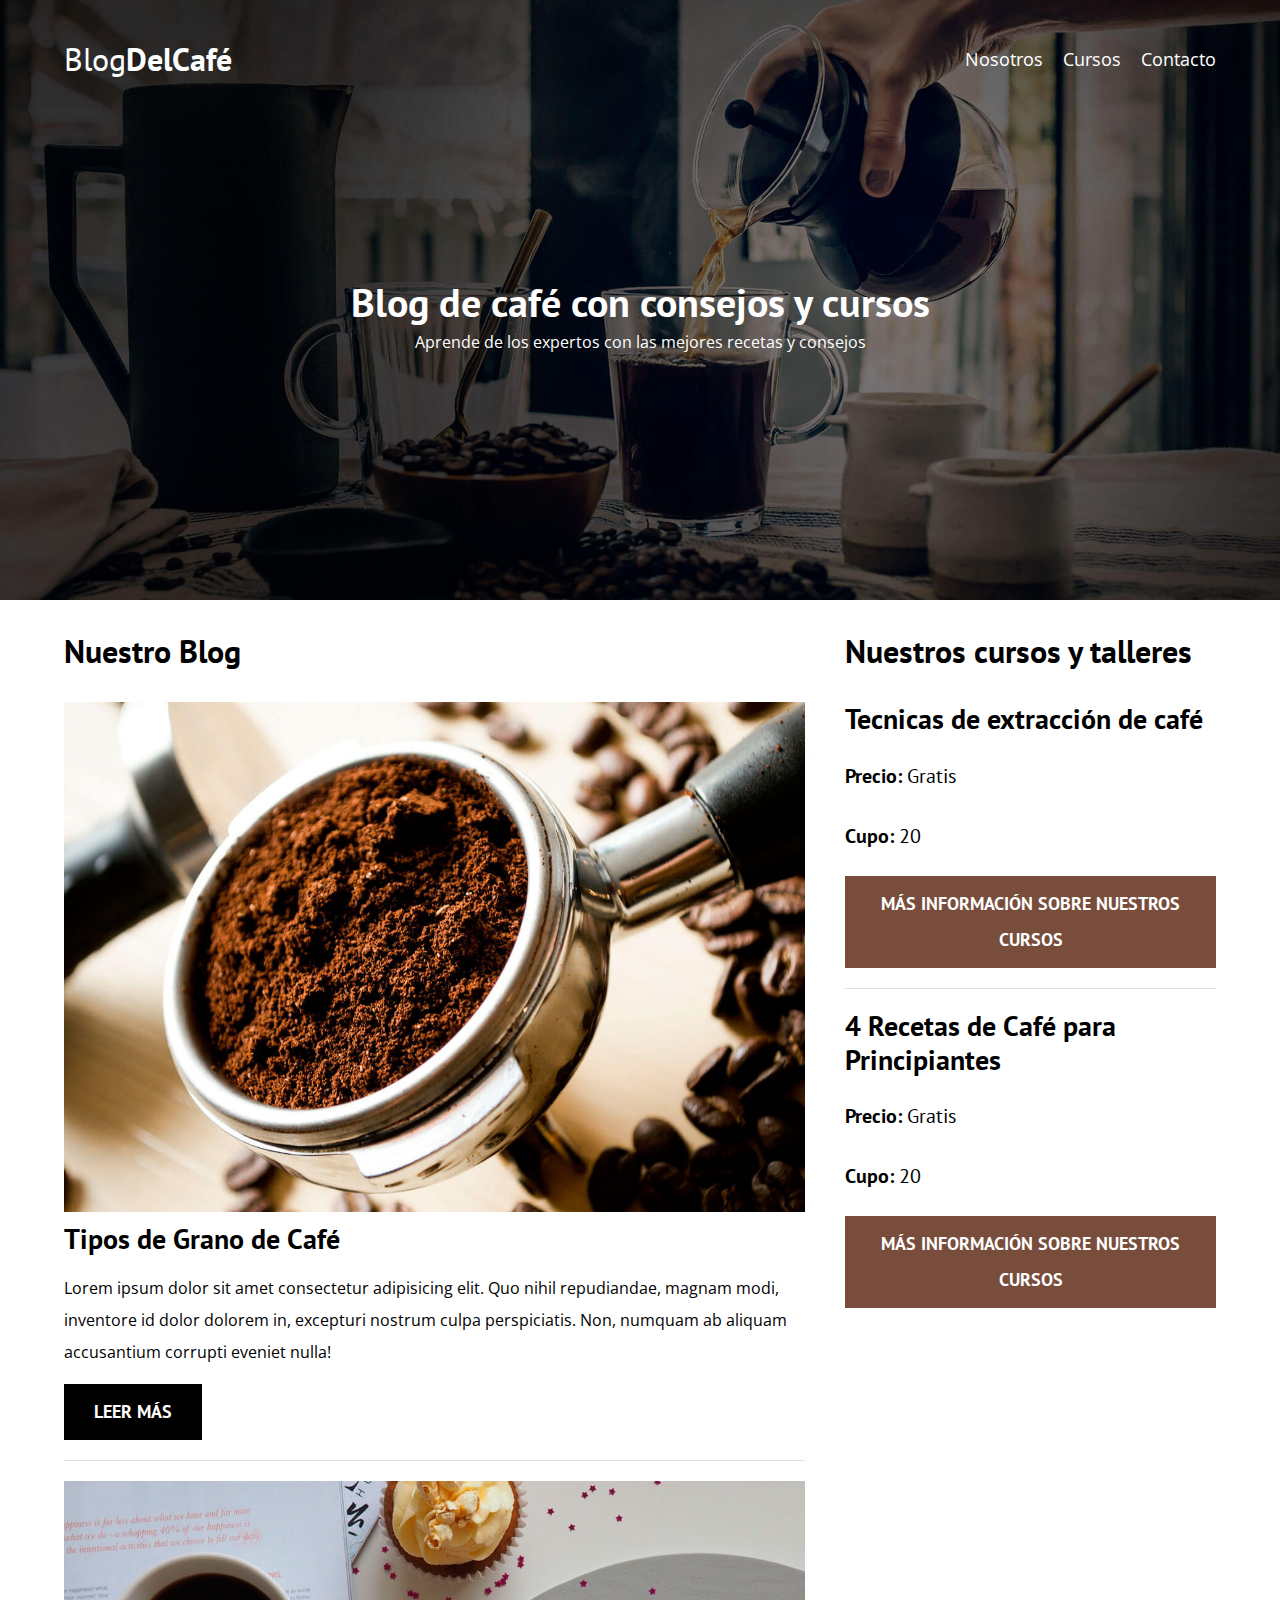
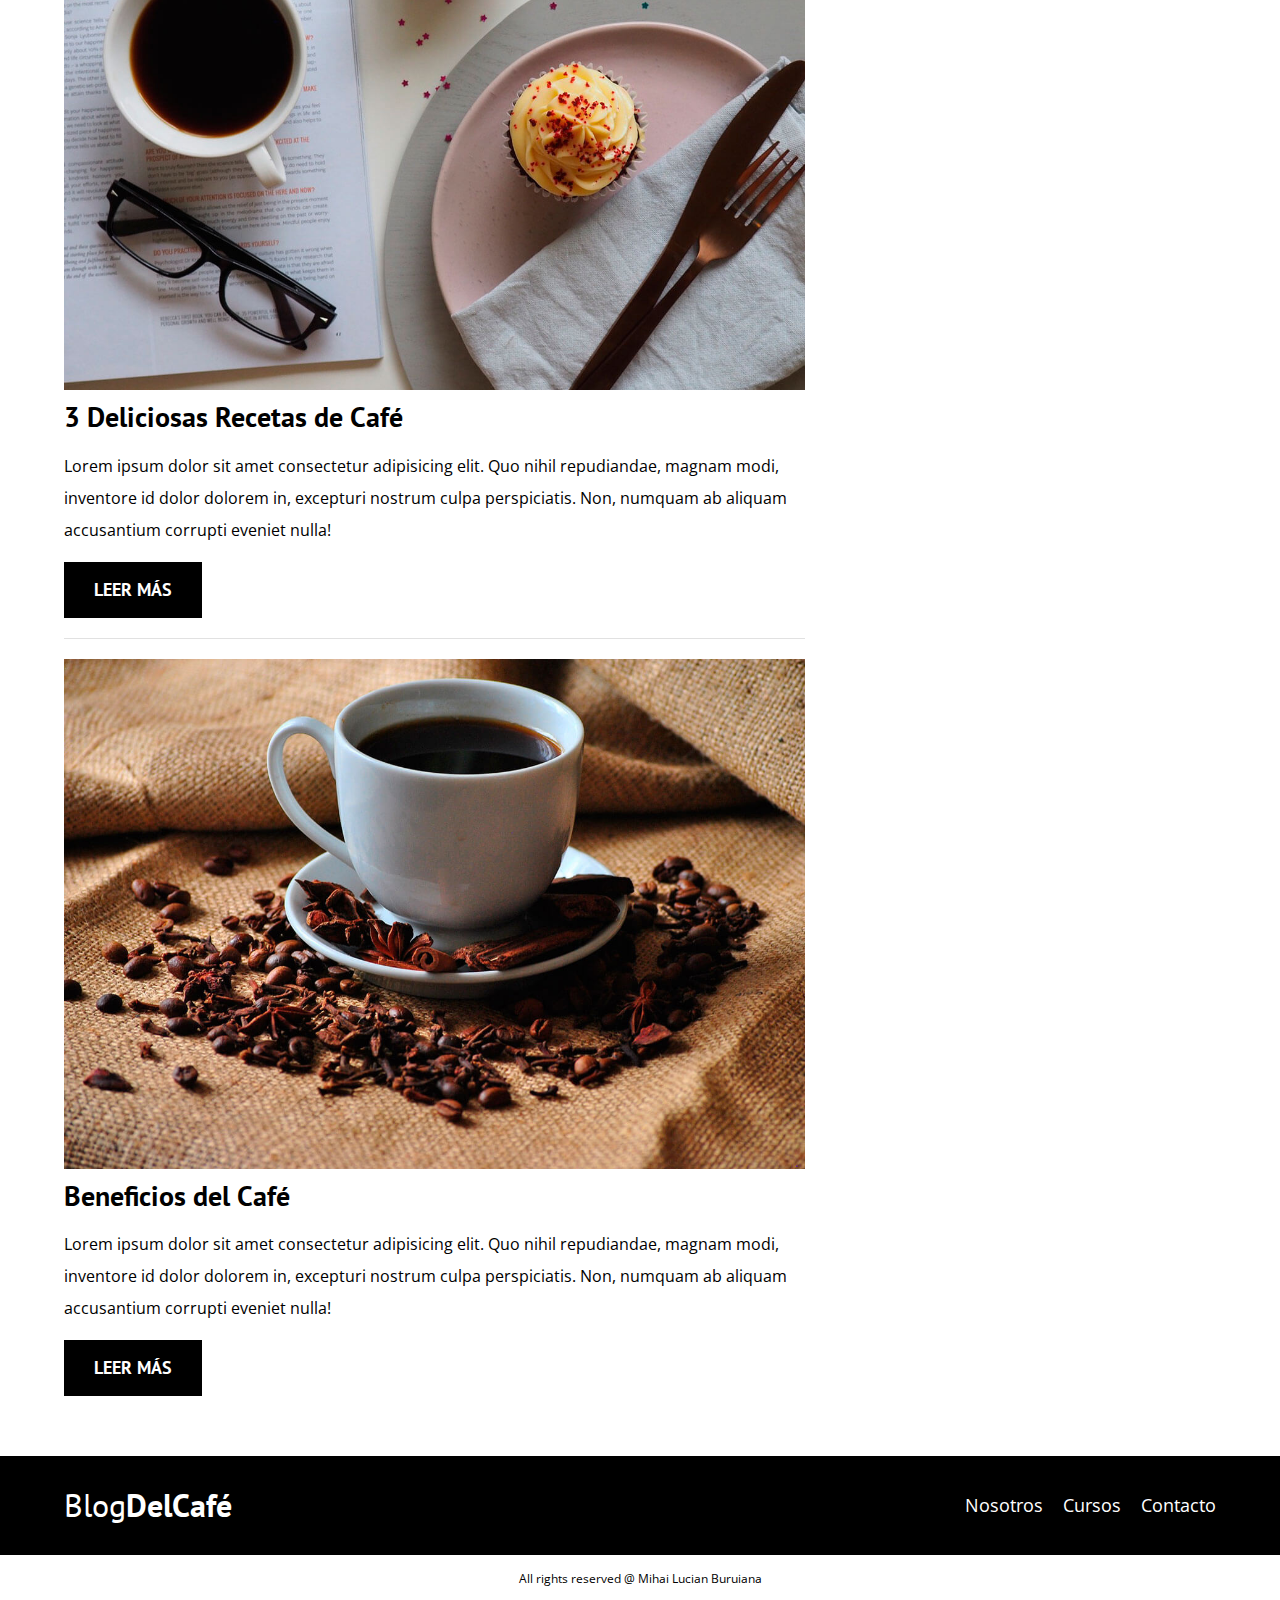
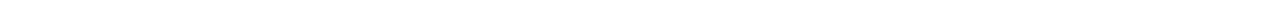
<file: index.html>
<!DOCTYPE html>
<html lang="en">

<head>
    <meta charset="UTF-8">
    <meta http-equiv="X-UA-Compatible" content="IE=edge">
    <meta name="viewport" content="width=device-width, initial-scale=1.0">

    <!--fonts-->
    <link rel="preconnect" href="https://fonts.googleapis.com">
    <link rel="preconnect" href="https://fonts.gstatic.com" crossorigin>
    <link href="https://fonts.googleapis.com/css2?family=Open+Sans&display=swap" rel="stylesheet">
    <link rel="preconnect" href="https://fonts.googleapis.com">
    <link rel="preconnect" href="https://fonts.gstatic.com" crossorigin>
    <link href="https://fonts.googleapis.com/css2?family=Open+Sans&family=PT+Sans:wght@400;700&display=swap"
        rel="stylesheet">


    <title>Blog del Café</title>

    <!--prefetch-->
    <link rel="prefetch" href="nosotros.html" as="document">

    <!--preload-->
    <link rel="preload" href="css/styles.css" as="style">
    <link rel="stylesheet" href="css/styles.css">

    <link rel="preload"
        href="https://fonts.googleapis.com/css2?family=Open+Sans&family=PT+Sans:wght@400;700&display=swap" as="font"
        crossorigin="crossorigin">
    <link href="https://fonts.googleapis.com/css2?family=Open+Sans&family=PT+Sans:wght@400;700&display=swap"
        rel="stylesheet">

    <link rel="preload" href="css/normalize.css" as="style">
    <link rel="stylesheet" href="css/normalize.css">


</head>



<body>

    <header class="header">

        <div class="header__contenedor contenedor">

            <div class="header__barra">

                <a href="index.html">
                    <h1 class="logo__nombre no-margin centrar-texto">Blog<span class="logo__bold">DelCafé</span></h1>
                </a>

                <nav class="navegacion">

                    <a href="nosotros.html" class="navegacion__enlace">Nosotros</a>
                    <a href="cursos.html" class="navegacion__enlace">Cursos</a>
                    <a href="contacto.html" class="navegacion__enlace">Contacto</a>
                </nav>

            </div>

        </div>

        <div class="header__texto">
            <h2 class="no-margin">Blog de café con consejos y cursos</h2>
            <p class="no-margin">Aprende de los expertos con las mejores recetas y consejos</p>

        </div>

    </header>

    <div class="contenedor contenido-principal">
        <main class="blog">
            <h3>Nuestro Blog</h3>

            <article class="entrada">
                <div class="entrada__imagen"> <img src="img/blog1.jpg" alt="imagen1"></div>
                <div class="entrada__contenido">

                    <h4 class="no-margin">Tipos de Grano de Café</h4>
                    <p>Lorem ipsum dolor sit amet consectetur adipisicing elit. Quo nihil repudiandae, magnam modi,
                        inventore id dolor dolorem in, excepturi nostrum culpa perspiciatis. Non, numquam ab aliquam
                        accusantium corrupti eveniet nulla!</p>

                    <a class="boton boton--primario" href="entrada.html">Leer más</a>
                </div>

            </article>


            <article class="entrada">
                <div class="entrada__imagen"> <img src="img/blog2.jpg" alt="imagen1"></div>
                <div class="entrada__contenido">

                    <h4 class="no-margin">3 Deliciosas Recetas de Café</h4>
                    <p>Lorem ipsum dolor sit amet consectetur adipisicing elit. Quo nihil repudiandae, magnam modi,
                        inventore id dolor dolorem in, excepturi nostrum culpa perspiciatis. Non, numquam ab aliquam
                        accusantium corrupti eveniet nulla!</p>

                    <a class="boton boton--primario" href="entrada.html">Leer más</a>
                </div>

            </article>



            <article class="entrada">
                <div class="entrada__imagen"> <img src="img/blog3.jpg" alt="imagen1"></div>
                <div class="entrada__contenido">

                    <h4 class="no-margin">Beneficios del Café</h4>
                    <p>Lorem ipsum dolor sit amet consectetur adipisicing elit. Quo nihil repudiandae, magnam modi,
                        inventore id dolor dolorem in, excepturi nostrum culpa perspiciatis. Non, numquam ab aliquam
                        accusantium corrupti eveniet nulla!</p>

                    <a class="boton boton--primario" href="entrada.html">Leer más</a>
                </div>

            </article>











        </main>

        <aside class="sidebar">
            <h3>Nuestros cursos y talleres </h3>

            <ul class="cursos no-padding">
                <li class="widget-curso">
                    <h4 class="no-margin">Tecnicas de extracción de café</h4>

                    <p class="widget-curso__label">Precio:
                        <span class="widget-curso__info">Gratis</span>
                    </p>

                    <p class="widget-curso__label">Cupo:
                        <span class="widget-curso__info">20</span>
                    </p>

                    <a class="boton boton--secundario href=" entrada.html">Más información sobre nuestros cursos</a>
                </li>

                <li class="widget-curso">
                    <h4 class="no-margin">4 Recetas de Café para Principiantes</h4>

                    <p class="widget-curso__label">Precio:
                        <span class="widget-curso__info">Gratis</span>
                    </p>

                    <p class="widget-curso__label">Cupo:
                        <span class="widget-curso__info">20</span>
                    </p>

                    <a class="boton boton--secundario href=" entrada.html">Más información sobre nuestros cursos</a>
                </li>


            </ul>


            </article>


        </aside>



    </div>


    <footer class="footer">

        <div class="contenedor contenedor__footer centrar-texto">

            <a href="index.html">
                <h1 class="logo__nombre no-margin">Blog<span class="logo__bold">DelCafé</span></h1>
            </a>
            <nav class="navegacion">

                <a href="nosotros.html" class="navegacion__enlace">Nosotros</a>
                <a href="cursos.html" class="navegacion__enlace">Cursos</a>
                <a href="contacto.html" class="navegacion__enlace">Contacto</a>
            </nav>


        </div>
    </footer>
    <div class="container-footer">
        <p class="rights">All rights reserved @ Mihai Lucian Buruiana</p>

    </div>





</body>

</html>
</file>
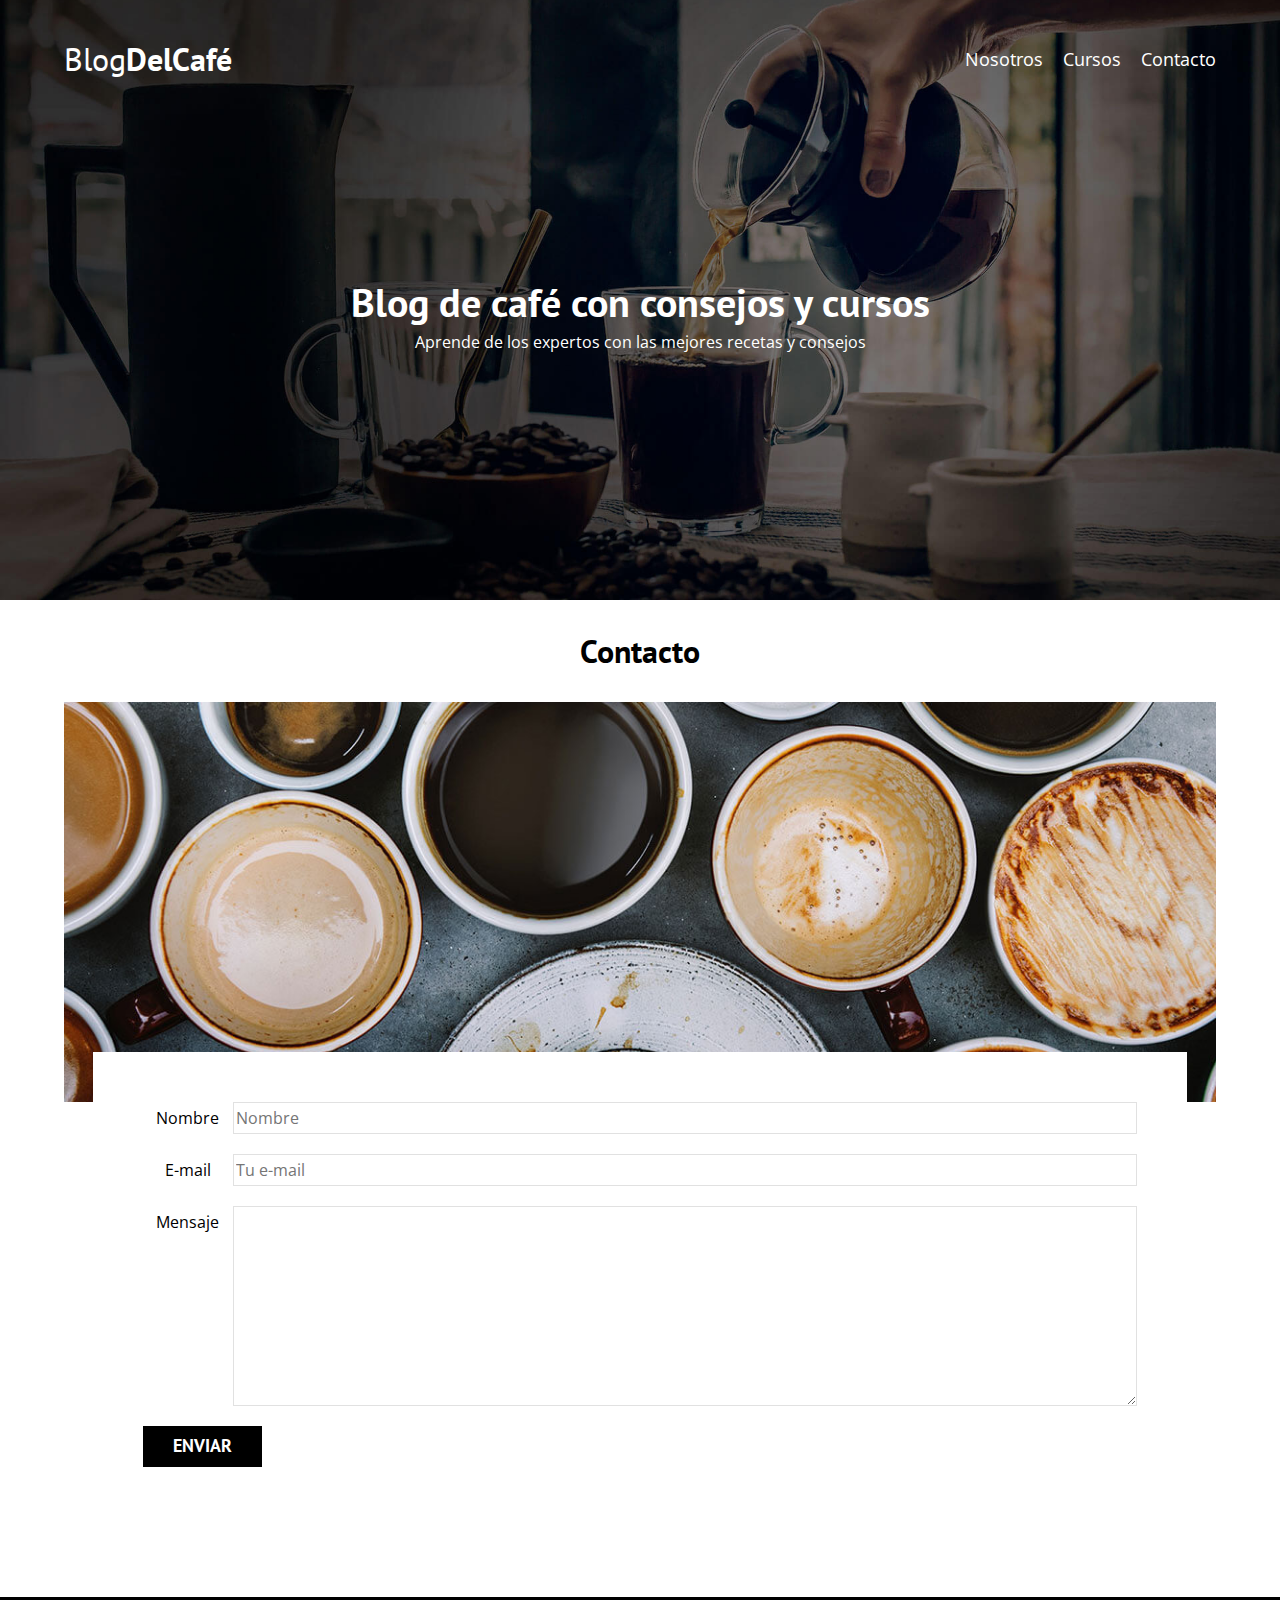
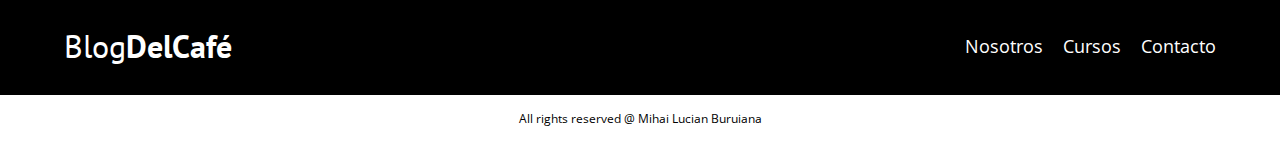
<file: contacto.html>
<!DOCTYPE html>
<html lang="en">

<head>
    <meta charset="UTF-8">
    <meta http-equiv="X-UA-Compatible" content="IE=edge">
    <meta name="viewport" content="width=device-width, initial-scale=1.0">

    <!--fonts-->
    <link rel="preconnect" href="https://fonts.googleapis.com">
    <link rel="preconnect" href="https://fonts.gstatic.com" crossorigin>
    <link href="https://fonts.googleapis.com/css2?family=Open+Sans&display=swap" rel="stylesheet">
    <link rel="preconnect" href="https://fonts.googleapis.com">
    <link rel="preconnect" href="https://fonts.gstatic.com" crossorigin>
    <link href="https://fonts.googleapis.com/css2?family=Open+Sans&family=PT+Sans:wght@400;700&display=swap"
        rel="stylesheet">


    <title>Blog del Café</title>

    <!--stylsheets-->
    <link rel="stylesheet" href="css/styles.css">
    <link rel="stylesheet" href="css/normalize.css">


</head>



<body>

    <header class="header">

        <div class="header__contenedor contenedor">

            <div class="header__barra">

                <a href="index.html">
                    <h1 class="logo__nombre no-margin centrar-texto">Blog<span class="logo__bold">DelCafé</span></h1>
                </a>

                <nav class="navegacion">

                    <a href="nosotros.html" class="navegacion__enlace">Nosotros</a>
                    <a href="cursos.html" class="navegacion__enlace">Cursos</a>
                    <a href="contacto.html" class="navegacion__enlace">Contacto</a>
                </nav>

            </div>

        </div>

        <div class="header__texto">
            <h2 class="no-margin">Blog de café con consejos y cursos</h2>
            <p class="no-margin">Aprende de los expertos con las mejores recetas y consejos</p>

        </div>

    </header>



    <main class="contenedor contenido-principal--contacto">
        <h3 class="centrar-texto">Contacto</h3>
        <div class="contacto__contenido">
            <div class="contacto__imagen"></div>
            <div class="formulario">

                <form>
                    <div class="campo">
                        <label  class="campo__label" for="nombre">Nombre</label>
                        <input class="campo__field" type="text" placeholder="Nombre" id="nombre">
                    </div>

                    <div class="campo">
                        <label class="campo__label" for="email">E-mail</label>
                        <input class="campo__field" type="email" placeholder="Tu e-mail" id="email">
                    </div>
                    <div class="campo">
                        <label class="campo__label" for="mensaje">Mensaje</label>
                        <textarea class="campo__field campo__field--textarea" id="mensaje"></textarea>
                    </div>

                    <div class="campo">
                        <input class="boton boton--primario" type="submit" value="Enviar">
                    </div>

                </form>
            </div>
        </div>


        </div>


    </main>








    <footer class="footer">

        <div class="contenedor contenedor__footer centrar-texto">

            <a href="index.html">
                <h1 class="logo__nombre no-margin">Blog<span class="logo__bold">DelCafé</span></h1>
            </a>
            <nav class="navegacion">

                <a href="nosotros.html" class="navegacion__enlace">Nosotros</a>
                <a href="cursos.html" class="navegacion__enlace">Cursos</a>
                <a href="contacto.html" class="navegacion__enlace">Contacto</a>
            </nav>

            
        </div>
        
    </footer>

    <div class="container-footer">
        <p class="rights">All rights reserved @ Mihai Lucian Buruiana</p>

    </div>



</body>

</html>
</file>
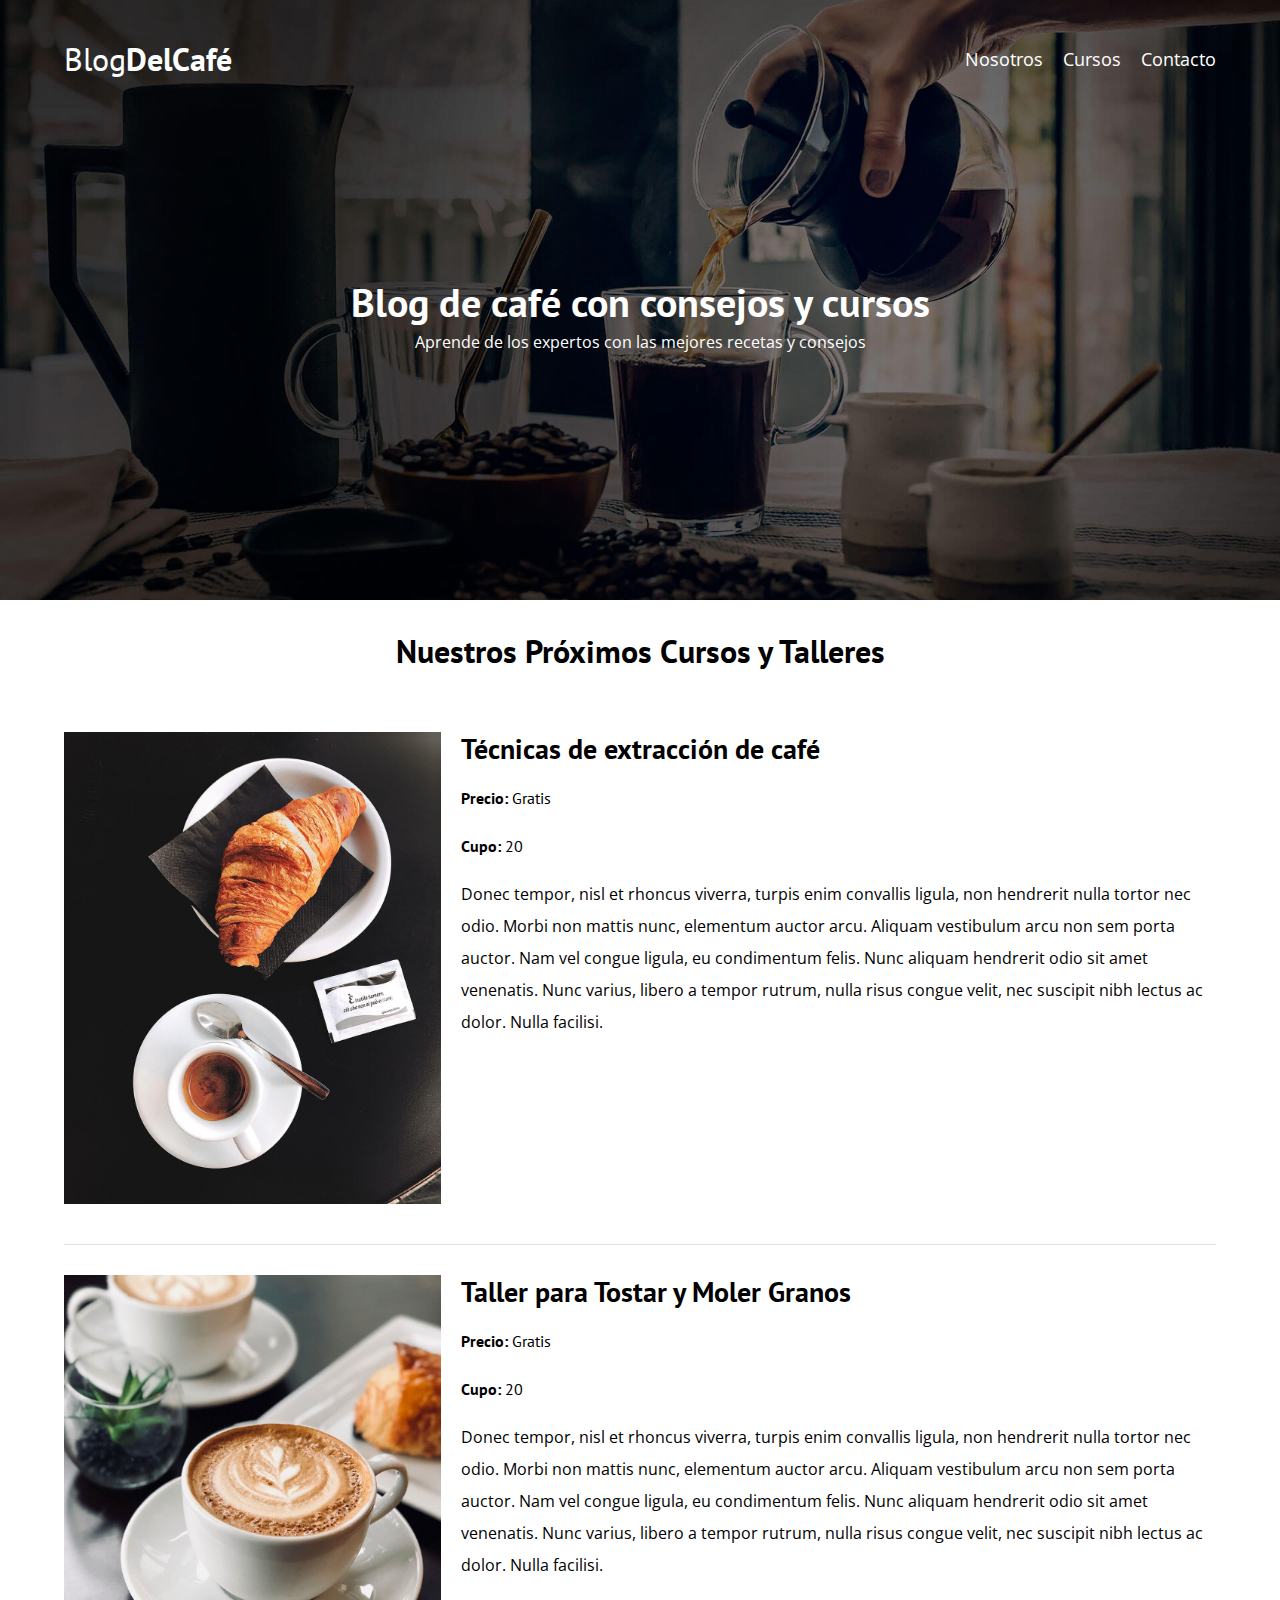
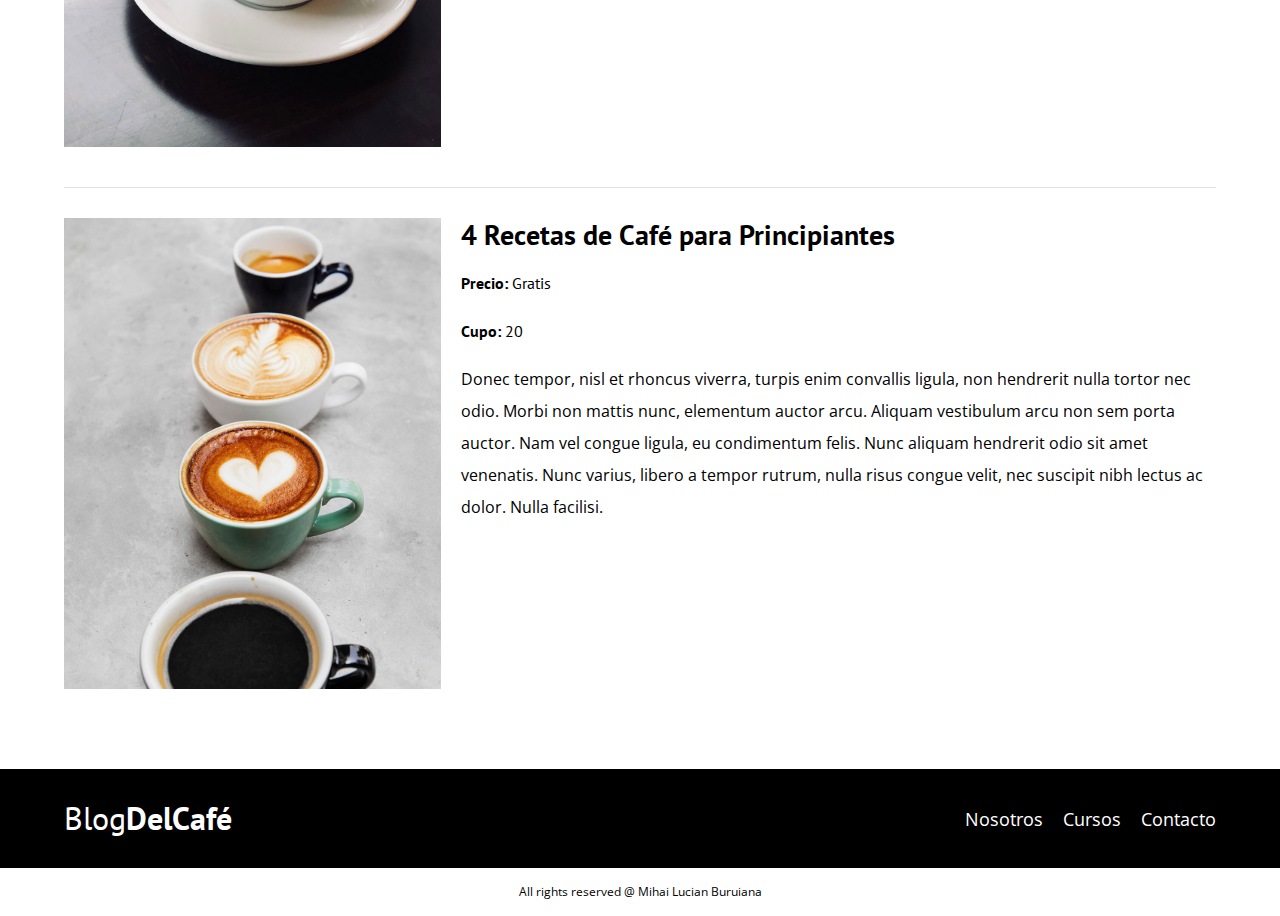
<file: cursos.html>
<!DOCTYPE html>
<html lang="en">

<head>
    <meta charset="UTF-8">
    <meta http-equiv="X-UA-Compatible" content="IE=edge">
    <meta name="viewport" content="width=device-width, initial-scale=1.0">

    <!--fonts-->
    <link rel="preconnect" href="https://fonts.googleapis.com">
    <link rel="preconnect" href="https://fonts.gstatic.com" crossorigin>
    <link href="https://fonts.googleapis.com/css2?family=Open+Sans&display=swap" rel="stylesheet">
    <link rel="preconnect" href="https://fonts.googleapis.com">
    <link rel="preconnect" href="https://fonts.gstatic.com" crossorigin>
    <link href="https://fonts.googleapis.com/css2?family=Open+Sans&family=PT+Sans:wght@400;700&display=swap"
        rel="stylesheet">


    <title>Blog del Café</title>

    <!--stylsheets-->
    <link rel="stylesheet" href="css/styles.css">
    <link rel="stylesheet" href="css/normalize.css">

</head>

<body>


    <header class="header">

        <div class="header__contenedor contenedor">

            <div class="header__barra">

                <a href="index.html">
                    <h1 class="logo__nombre no-margin centrar-texto">Blog<span class="logo__bold">DelCafé</span></h1>
                </a>

                <nav class="navegacion">

                    <a href="nosotros.html" class="navegacion__enlace">Nosotros</a>
                    <a href="cursos.html" class="navegacion__enlace">Cursos</a>
                    <a href="contacto.html" class="navegacion__enlace">Contacto</a>
                </nav>

            </div>

        </div>

        <div class="header__texto">
            <h2 class="no-margin">Blog de café con consejos y cursos</h2>
            <p class="no-margin">Aprende de los expertos con las mejores recetas y consejos</p>

        </div>

    </header>


    <main class="contenedor-cursos contenedor">
        <h3 class="centrar-texto">Nuestros Próximos Cursos y Talleres</h3>

        <div class="cursos__contenido">


            <div class="cursos__imagen">
                <img src="img/curso1.jpg" alt="curso1">
            </div>

            <div class="curso__texto">

                        <h4 class="no-margin"> Técnicas de extracción de café</h4>

                        <p class="curso__label">Precio:
                            <span class="curso__info">Gratis</span>
                        </p>

                        <p class="curso__label">Cupo:
                            <span class="curso__info">20</span>
                        </p>


                        <p class="curso__descripcion">
                            Donec tempor, nisl et rhoncus viverra, turpis enim convallis ligula, non hendrerit nulla
                            tortor nec odio. Morbi non mattis nunc, elementum auctor arcu. Aliquam vestibulum arcu non
                            sem porta auctor. Nam vel congue ligula, eu condimentum felis. Nunc aliquam hendrerit odio
                            sit amet venenatis. Nunc varius, libero a tempor rutrum, nulla risus congue velit, nec
                            suscipit nibh lectus ac dolor. Nulla facilisi.</p>
                        
            </div><!--.curso-informacion-->

        </div><!--.curso-->


        <div class="cursos__contenido">


            <div class="cursos__imagen">
                <img src="img/curso2.jpg" alt="curso1">
            </div>

            <div class="curso__texto">

                        <h4 class="no-margin"> Taller para Tostar y Moler Granos</h4>

                        <p class="curso__label">Precio:
                            <span class="curso__info">Gratis</span>
                        </p>

                        <p class="curso__label">Cupo:
                            <span class="curso__info">20</span>
                        </p>


                        <p class="curso__descripcion">
                            Donec tempor, nisl et rhoncus viverra, turpis enim convallis ligula, non hendrerit nulla
                            tortor nec odio. Morbi non mattis nunc, elementum auctor arcu. Aliquam vestibulum arcu non
                            sem porta auctor. Nam vel congue ligula, eu condimentum felis. Nunc aliquam hendrerit odio
                            sit amet venenatis. Nunc varius, libero a tempor rutrum, nulla risus congue velit, nec
                            suscipit nibh lectus ac dolor. Nulla facilisi.</p>
                        
            </div><!--.curso-informacion-->

        </div><!--.curso-->


        <div class="cursos__contenido">


            <div class="cursos__imagen">
                <img src="img/curso3.jpg" alt="curso1">
            </div>

            <div class="curso__texto">

                        <h4 class="no-margin"> 4 Recetas de Café para Principiantes</h4>

                        <p class="curso__label">Precio:
                            <span class="curso__info">Gratis</span>
                        </p>

                        <p class="curso__label">Cupo:
                            <span class="curso__info">20</span>
                        </p>


                        <p class="curso__descripcion">
                            Donec tempor, nisl et rhoncus viverra, turpis enim convallis ligula, non hendrerit nulla
                            tortor nec odio. Morbi non mattis nunc, elementum auctor arcu. Aliquam vestibulum arcu non
                            sem porta auctor. Nam vel congue ligula, eu condimentum felis. Nunc aliquam hendrerit odio
                            sit amet venenatis. Nunc varius, libero a tempor rutrum, nulla risus congue velit, nec
                            suscipit nibh lectus ac dolor. Nulla facilisi.</p>
                        
            </div><!--.curso-informacion-->

        </div><!--.curso-->

    







    </main>




    <footer class="footer">

        <div class="contenedor contenedor__footer centrar-texto">

            <a href="index.html">
                <h1 class="logo__nombre no-margin">Blog<span class="logo__bold">DelCafé</span></h1>
            </a>
            <nav class="navegacion">

                <a href="nosotros.html" class="navegacion__enlace">Nosotros</a>
                <a href="cursos.html" class="navegacion__enlace">Cursos</a>
                <a href="contacto.html" class="navegacion__enlace">Contacto</a>
            </nav>


        </div>
    </footer>
    <div class="container-footer">
        <p class="rights">All rights reserved @ Mihai Lucian Buruiana</p>

    </div>


</body>

</html>
</file>
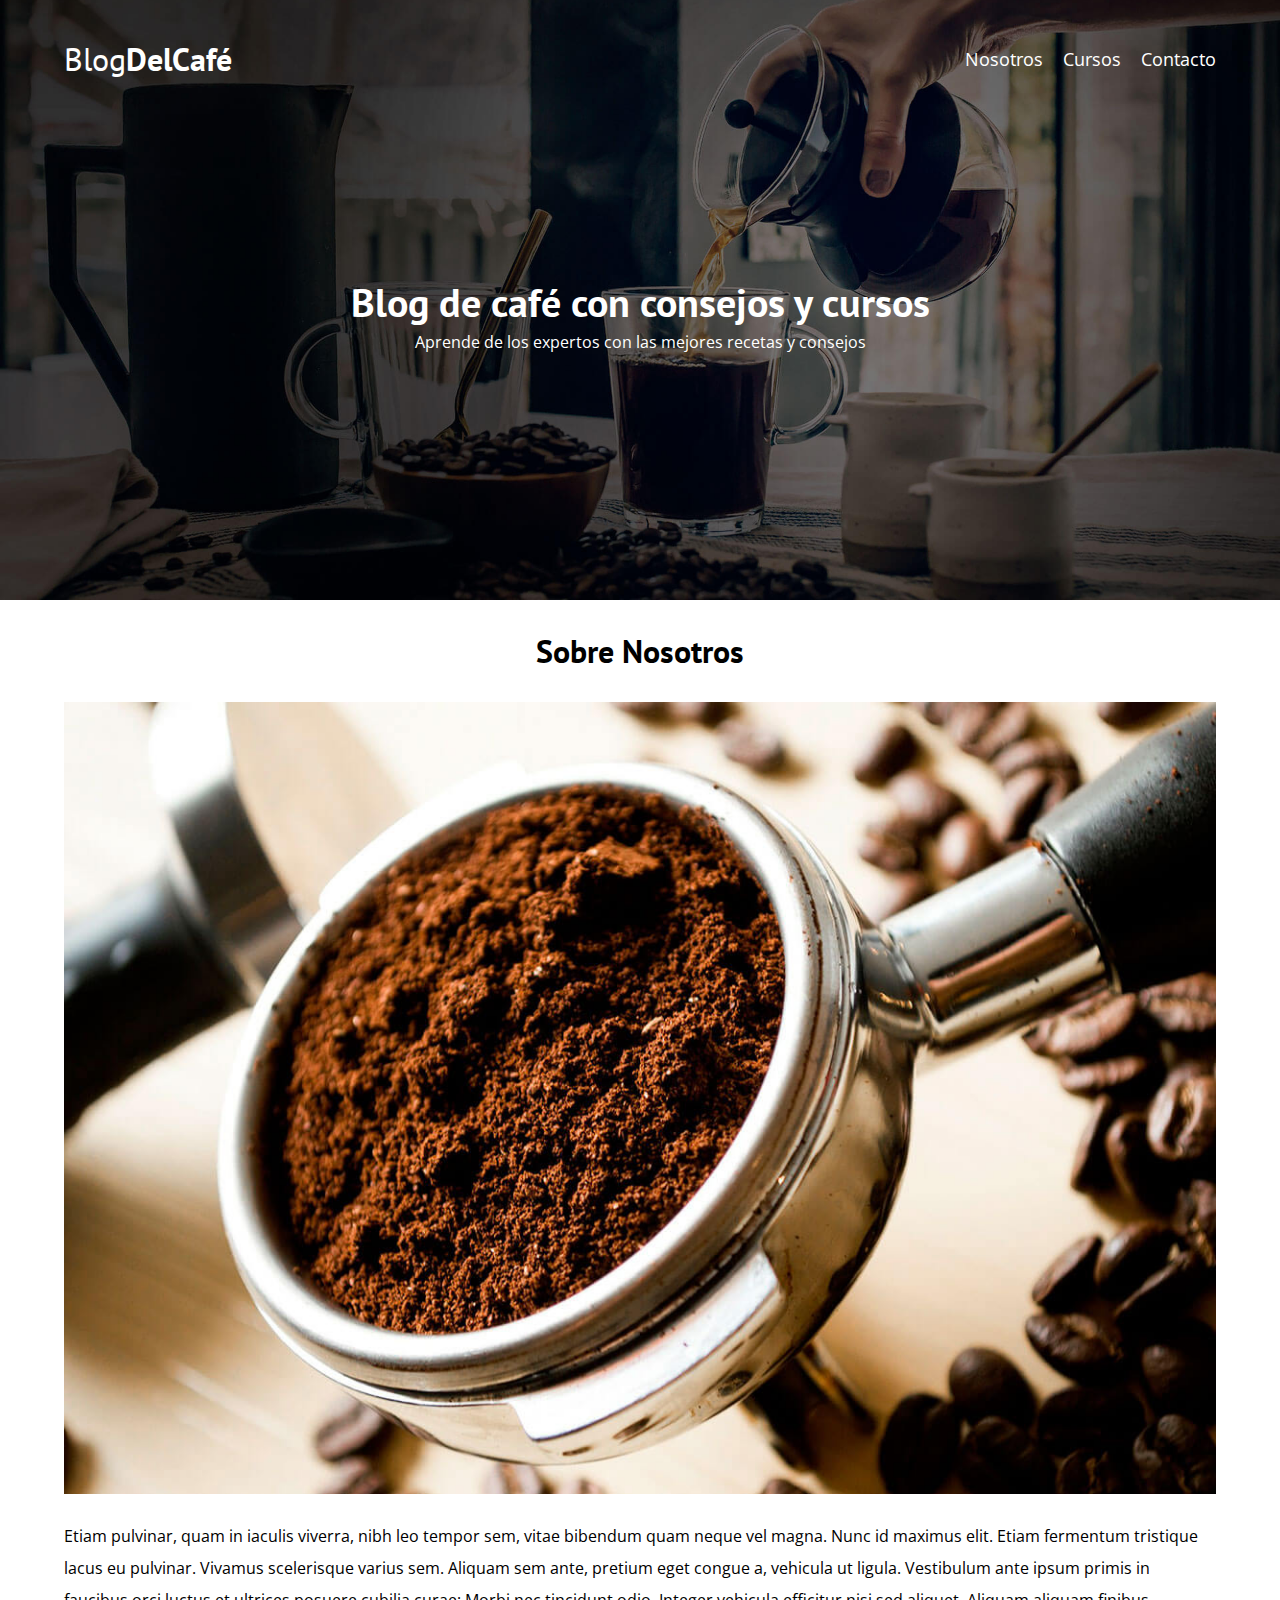
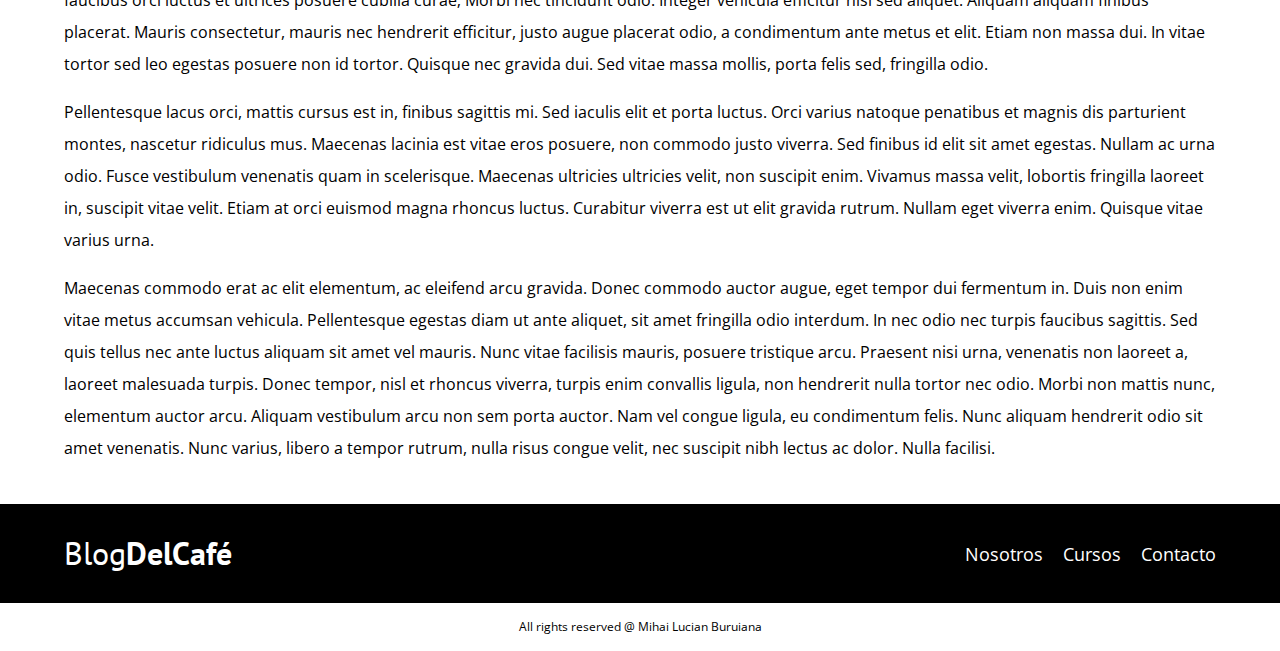
<file: entrada.html>
<!DOCTYPE html>
<html lang="en">

<head>
    <meta charset="UTF-8">
    <meta http-equiv="X-UA-Compatible" content="IE=edge">
    <meta name="viewport" content="width=device-width, initial-scale=1.0">

    <!--fonts-->
    <link rel="preconnect" href="https://fonts.googleapis.com">
    <link rel="preconnect" href="https://fonts.gstatic.com" crossorigin>
    <link href="https://fonts.googleapis.com/css2?family=Open+Sans&display=swap" rel="stylesheet">
    <link rel="preconnect" href="https://fonts.googleapis.com">
    <link rel="preconnect" href="https://fonts.gstatic.com" crossorigin>
    <link href="https://fonts.googleapis.com/css2?family=Open+Sans&family=PT+Sans:wght@400;700&display=swap"
        rel="stylesheet">


    <title>Blog del Café</title>

    <!--stylsheets-->
    <link rel="stylesheet" href="css/styles.css">
    <link rel="stylesheet" href="css/normalize.css">


</head>



<body>

    <header class="header">

        <div class="header__contenedor contenedor">

            <div class="header__barra">

                <a href="index.html">
                    <h1 class="logo__nombre no-margin centrar-texto">Blog<span class="logo__bold">DelCafé</span></h1>
                </a>

                <nav class="navegacion">

                    <a href="nosotros.html" class="navegacion__enlace">Nosotros</a>
                    <a href="cursos.html" class="navegacion__enlace">Cursos</a>
                    <a href="contacto.html" class="navegacion__enlace">Contacto</a>
                </nav>

            </div>

        </div>

        <div class="header__texto">
            <h2 class="no-margin">Blog de café con consejos y cursos</h2>
            <p class="no-margin">Aprende de los expertos con las mejores recetas y consejos</p>

        </div>

    </header>



    <main class="contenedor contenido-principal--entrada">

        <h3 class="centrar-texto">Sobre Nosotros</h3>
      
        <div class="entrada">

            <div class="entrada__imagen"><img src="img/blog1.jpg" alt="blog1"></div>
            <div class="entrada__texto">
                <p>Etiam pulvinar, quam in iaculis viverra, nibh leo tempor sem, vitae bibendum quam neque vel magna. Nunc id maximus elit. Etiam fermentum tristique lacus eu pulvinar. Vivamus scelerisque varius sem. Aliquam sem ante, pretium eget congue a, vehicula ut ligula. Vestibulum ante ipsum primis in faucibus orci luctus et ultrices posuere cubilia curae; Morbi nec tincidunt odio. Integer vehicula efficitur nisi sed aliquet. Aliquam aliquam finibus placerat. Mauris consectetur, mauris nec hendrerit efficitur, justo augue placerat odio, a condimentum ante metus et elit. Etiam non massa dui. In vitae tortor sed leo egestas posuere non id tortor. Quisque nec gravida dui. Sed vitae massa mollis, porta felis sed, fringilla odio.</p>

                <p>Pellentesque lacus orci, mattis cursus est in, finibus sagittis mi. Sed iaculis elit et porta luctus. Orci varius natoque penatibus et magnis dis parturient montes, nascetur ridiculus mus. Maecenas lacinia est vitae eros posuere, non commodo justo viverra. Sed finibus id elit sit amet egestas. Nullam ac urna odio. Fusce vestibulum venenatis quam in scelerisque. Maecenas ultricies ultricies velit, non suscipit enim. Vivamus massa velit, lobortis fringilla laoreet in, suscipit vitae velit. Etiam at orci euismod magna rhoncus luctus. Curabitur viverra est ut elit gravida rutrum. Nullam eget viverra enim. Quisque vitae varius urna.</p>
                <p>
                    Maecenas commodo erat ac elit elementum, ac eleifend arcu gravida. Donec commodo auctor augue, eget tempor dui fermentum in. Duis non enim vitae metus accumsan vehicula. Pellentesque egestas diam ut ante aliquet, sit amet fringilla odio interdum. In nec odio nec turpis faucibus sagittis. Sed quis tellus nec ante luctus aliquam sit amet vel mauris. Nunc vitae facilisis mauris, posuere tristique arcu. Praesent nisi urna, venenatis non laoreet a, laoreet malesuada turpis. Donec tempor, nisl et rhoncus viverra, turpis enim convallis ligula, non hendrerit nulla tortor nec odio. Morbi non mattis nunc, elementum auctor arcu. Aliquam vestibulum arcu non sem porta auctor. Nam vel congue ligula, eu condimentum felis. Nunc aliquam hendrerit odio sit amet venenatis. Nunc varius, libero a tempor rutrum, nulla risus congue velit, nec suscipit nibh lectus ac dolor. Nulla facilisi.
                </p>
            </div>
        </div>



    </main>

    <footer class="footer">

        <div class="contenedor contenedor__footer centrar-texto">

            <a href="index.html">
                <h1 class="logo__nombre no-margin">Blog<span class="logo__bold">DelCafé</span></h1>
            </a>
            <nav class="navegacion">

                <a href="nosotros.html" class="navegacion__enlace">Nosotros</a>
                <a href="cursos.html" class="navegacion__enlace">Cursos</a>
                <a href="contacto.html" class="navegacion__enlace">Contacto</a>
            </nav>


        </div>
    </footer>


    <div class="container-footer">
        <p class="rights">All rights reserved @ Mihai Lucian Buruiana</p>

    </div>



</body>

</html>
</file>
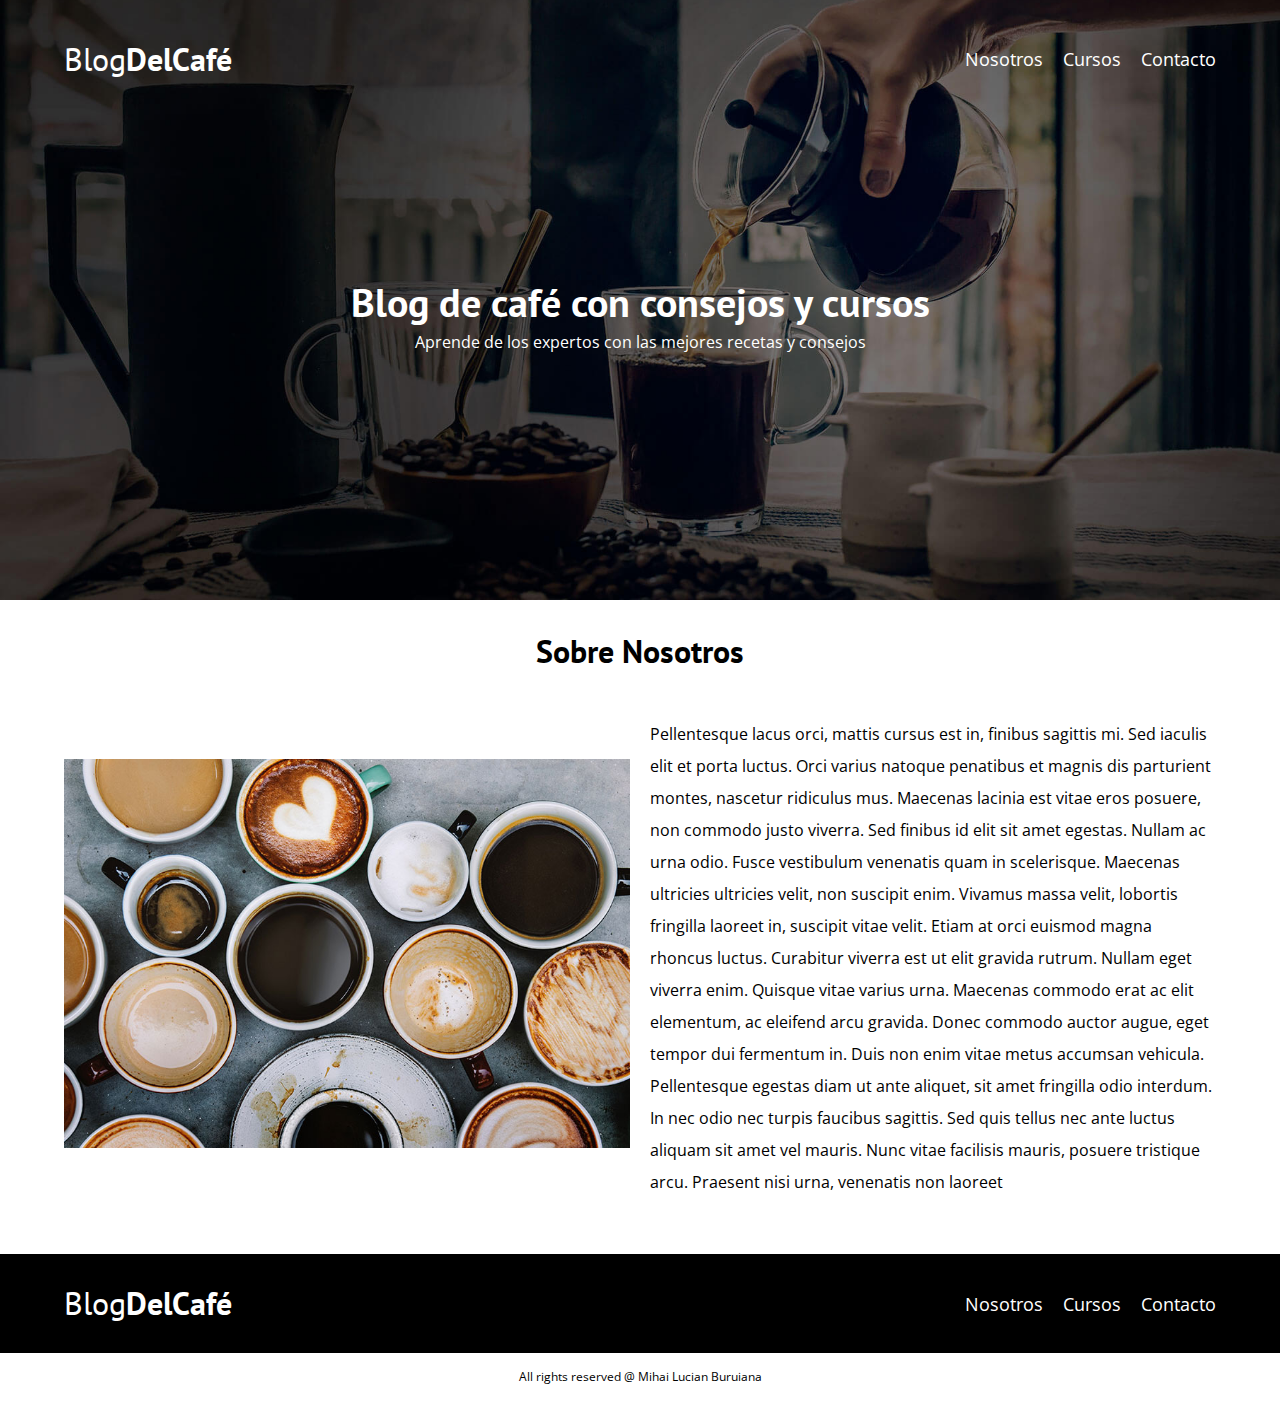
<file: nosotros.html>
<!DOCTYPE html>
<html lang="en">

<head>
    <meta charset="UTF-8">
    <meta http-equiv="X-UA-Compatible" content="IE=edge">
    <meta name="viewport" content="width=device-width, initial-scale=1.0">

    <!--fonts-->
    <link rel="preconnect" href="https://fonts.googleapis.com">
    <link rel="preconnect" href="https://fonts.gstatic.com" crossorigin>
    <link href="https://fonts.googleapis.com/css2?family=Open+Sans&display=swap" rel="stylesheet">
    <link rel="preconnect" href="https://fonts.googleapis.com">
    <link rel="preconnect" href="https://fonts.gstatic.com" crossorigin>
    <link href="https://fonts.googleapis.com/css2?family=Open+Sans&family=PT+Sans:wght@400;700&display=swap"
        rel="stylesheet">


    <title>Blog del Café</title>

    <!--stylsheets-->
    <link rel="stylesheet" href="css/styles.css">
    <link rel="stylesheet" href="css/normalize.css">

</head>

<body>


    <header class="header">

        <div class="header__contenedor contenedor">

            <div class="header__barra">

                <a href="index.html">
                    <h1 class="logo__nombre no-margin centrar-texto">Blog<span class="logo__bold">DelCafé</span></h1>
                </a>

                <nav class="navegacion">

                    <a href="nosotros.html" class="navegacion__enlace">Nosotros</a>
                    <a href="cursos.html" class="navegacion__enlace">Cursos</a>
                    <a href="contacto.html" class="navegacion__enlace">Contacto</a>
                </nav>

            </div>

        </div>

        <div class="header__texto">
            <h2 class="no-margin">Blog de café con consejos y cursos</h2>
            <p class="no-margin">Aprende de los expertos con las mejores recetas y consejos</p>

        </div>

    </header>


    <div class="contenedor contenido-principal--nosotros">
        <h3 class="centrar-texto">Sobre Nosotros</h3>

        <div class="nosotros__contenido">
            <div class="nosotros__imagen"><img src="img/nosotros.jpg" alt="imagen nosotros"></div>
            <div class="nosotros__texto">
                <p>Pellentesque lacus orci, mattis cursus est in, finibus sagittis mi. Sed iaculis elit et porta luctus.
                    Orci varius natoque penatibus et magnis dis parturient montes, nascetur ridiculus mus. Maecenas
                    lacinia est vitae eros posuere, non commodo justo viverra. Sed finibus id elit sit amet egestas.
                    Nullam ac urna odio. Fusce vestibulum venenatis quam in scelerisque. Maecenas ultricies ultricies
                    velit, non suscipit enim. Vivamus massa velit, lobortis fringilla laoreet in, suscipit vitae velit.
                    Etiam at orci euismod magna rhoncus luctus. Curabitur viverra est ut elit gravida rutrum. Nullam
                    eget viverra enim. Quisque vitae varius urna.

                    Maecenas commodo erat ac elit elementum, ac eleifend arcu gravida. Donec commodo auctor augue, eget
                    tempor dui fermentum in. Duis non enim vitae metus accumsan vehicula. Pellentesque egestas diam ut
                    ante aliquet, sit amet fringilla odio interdum. In nec odio nec turpis faucibus sagittis. Sed quis
                    tellus nec ante luctus aliquam sit amet vel mauris. Nunc vitae facilisis mauris, posuere tristique
                    arcu. Praesent nisi urna, venenatis non laoreet</p>
            </div>

        </div>




    </div>


    <footer class="footer">

        <div class="contenedor contenedor__footer centrar-texto">

            <a href="index.html">
                <h1 class="logo__nombre no-margin">Blog<span class="logo__bold">DelCafé</span></h1>
            </a>
            <nav class="navegacion">

                <a href="nosotros.html" class="navegacion__enlace">Nosotros</a>
                <a href="cursos.html" class="navegacion__enlace">Cursos</a>
                <a href="contacto.html" class="navegacion__enlace">Contacto</a>
            </nav>


        </div>
    </footer>

    
    <div class="container-footer">
        <p class="rights">All rights reserved @ Mihai Lucian Buruiana</p>

    </div>







</body>

</html>
</file>
<file: css/styles.css>
:root {

    --fuenteHeadings: 'PT Sans', sans-serif;
    --fuenteParrafos: 'Open Sans', sans-serif;

    --primario: #784d3c;
    --blanco: #ffffff;
    --negro: #000000;
    --grid: #e1e1e1;
}

html {
    box-sizing: border-box;
    font-size: 62.5%;
}

*,
*:before,
*:after {
    box-sizing: inherit;
}

body {
   
    font-family: var(--fuenteParrafos);
    font-size: 1.6rem;
    line-height: 2;
}

/**globales**/

.contenedor {
    max-width: 120rem;
    width: 90%;
    margin: 0 auto;
}


a {
    text-decoration: none;
}

h1,
h2,
h3,
h4 {
    font-family: var(--fuenteHeadings);
    line-height: 1.2;
}

h1 {
    font-size: 4.8rem;
}

h2 {
    font-size: 4rem;
}

h3 {
    font-size: 3.2rem;
}

h4 {
    font-size: 2.8rem;
}

img {
    max-width: 100%;
}

/**Utilidades**/

.no-margin {
    margin: 0;
}

.no-padding {
    padding: 0;
}

.centrar-texto {
    text-align: center;
}

/**HEADER**/
.header {
    background-image: url(../img/banner.jpg);
    height: 60rem;
    background-size: cover;
    background-repeat: no-repeat;
    background-position: center center;
}



.header__texto {
    color: var(--blanco);
     text-align: center; 
    margin-top: 5rem; 
}

 @media(min-width:768px) {
    .header__texto {
        margin-top: 20rem;
    }
} 

@media(min-width:768px) {

    .header__barra {
        display: flex;
        justify-content: space-between;
        align-items: center;
        padding-top: 4rem;
    }
}


.logo__nombre {
    color: var(--blanco);
    font-weight: 400;
}

.logo__bold {
    font-weight: bold;
}



@media(min-width:768px) {
    .navegacion {
        display: flex;
        gap: 2rem;
        color: var(--blanco);
    }
}


.navegacion__enlace {
    display: block;
    text-align: center;
    font-size: 1.8rem;
    color: var(--blanco);
}

/**CONTENIDO PRINCIPAL**/

@media(min-width:768px) {
    .contenido-principal {
        display: grid;
        grid-template-columns: 2fr 1fr;
        gap: 4rem;
    }
}



.entrada {
    border-bottom: 1px solid var(--grid);
    margin-bottom: 2rem;
}

.entrada:last-of-type {
    border: none;
    margin: 0;
}


.boton {
    display: block; 
    font-family: var(--fuenteHeadings);
    color: var(--blanco);
    text-align: center;
    padding: 1rem 3rem;
    font-size: 1.8rem;
    text-transform: uppercase;
    font-weight: 700;
    margin-bottom: 2rem;
}

@media(min-width:768px) {
    .boton {
        display: inline-block;

    }

}


.boton--primario {
    background-color: var(--negro);
}

.boton--secundario {
    background-color: var(--primario);
}

.widget-curso {
    border-bottom: 1px solid var(--grid);
    margin-bottom: 2rem;
}

.widget-curso:last-of-type {
    border: none;
    margin: 0;
}

.widget-curso__label {
    font-family: var(--fuenteHeadings);
    font-weight: 700;

}

.widget-curso__info {
    font-weight: 400;

}

.cursos {
    list-style: none;
}

.widget-curso__label,
.widget-curso__info {
    font-size: 2rem;
}


/**FOOTER**/

.footer {
    background-color: var(--negro);
    margin-top: 4rem;
    padding: 3rem 0;

}



@media(min-width:768px) {
    .contenedor__footer {
        display: flex;
        justify-content: space-between;
        align-items: center;


    }
}

.rights{
    color: var(--negro);
   font-size: 1.2rem;
   text-align: center;


}


/** NOSOTROS PAGE**/

@media(min-width:768px) {
    .nosotros__contenido {
        display: grid;
        grid-template-columns: repeat(2, 1fr);
        gap: 2rem;
        align-items: center;
    }
}


/**CURSOS**/


@media(min-width:768px){

.cursos__contenido{
    padding: 2rem;
    display: grid;
    grid-template-columns: 1fr 2fr;
    column-gap: 2rem;
  
}
}

.cursos__contenido{
    border-bottom: var(--grid) 1px solid;
    padding: 3rem 0;
}

.cursos__contenido:last-of-type{
    border: none;
    margin:0
}


.curso__label {
    font-family: var(--fuenteHeadings);
    font-weight: 700;

}

.curso__info {
    font-weight: 400;

}


.widget-curso__label,
.widget-curso__info {
    font-size: 2rem;
}


/**formulario**/

.contacto__imagen{
    background-image: url(../img/contacto.jpg);
    height: 40rem;
    background-size: cover; 
}

.formulario{
    background-color: var(--blanco);
    margin: -5rem auto 0 auto;
    width: 95%;
    padding: 5rem;

}

.campo{
    display: flex;
    margin-bottom: 2rem;
  


}

.campo__label{
  flex: 0 0 9rem;
  text-align: center;
}

.campo__field{
    flex: 1;
    border: 1px solid var(--grid);
    

}

.campo__field--textarea{
   height: 20rem;


}

.boton--primario{
    border: none;
    cursor: pointer;
    
}

@media(max-width:768px){
    .boton--primario{
        width: 100%;
    }
}
</file>
